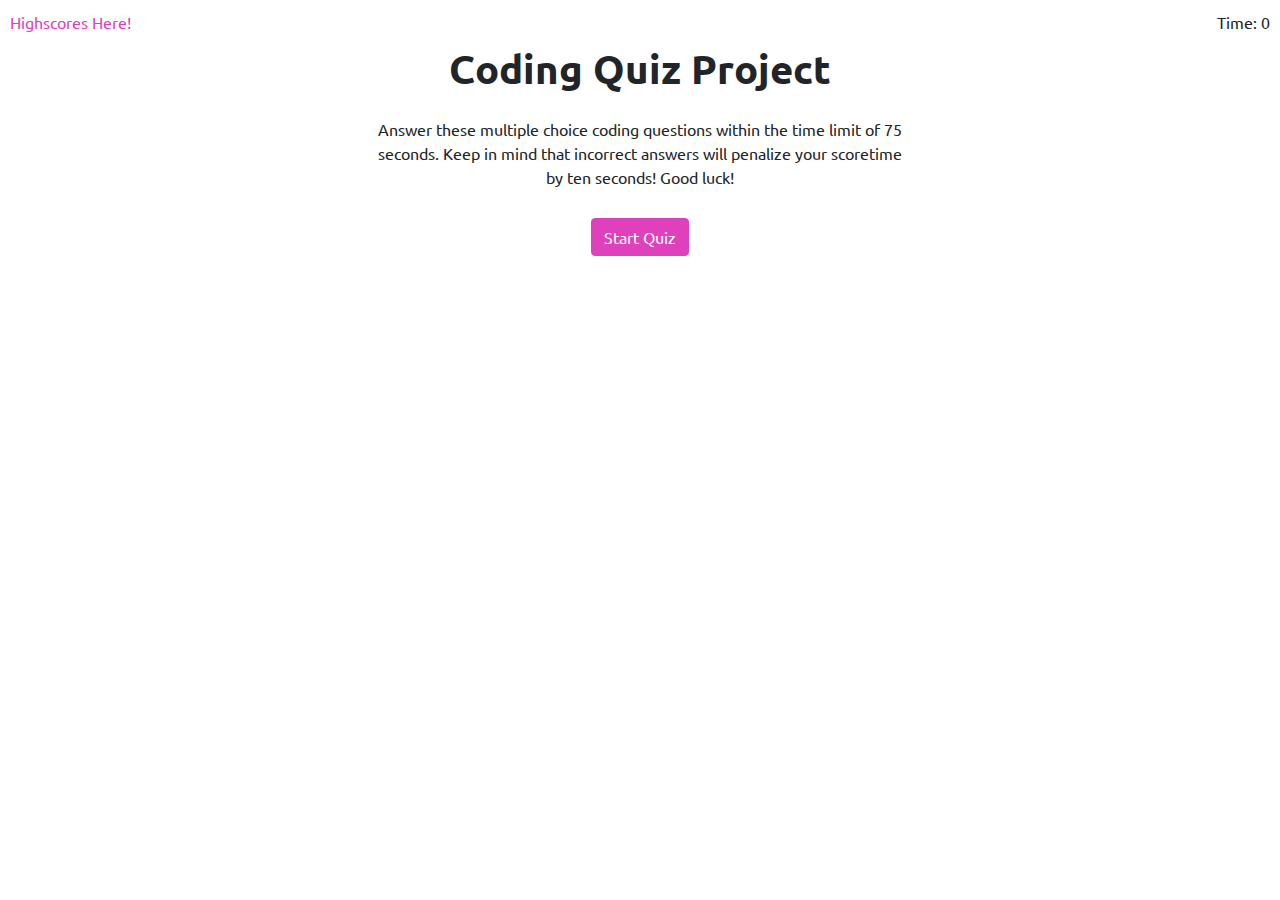
<file: index.html>
<!DOCTYPE html>
<html lang="en">

<head>
    <meta charset="UTF-8">
    <meta name="viewport" content="width=device-width, initial-scale=1,
            shrink-to-fit=no">
    <meta http-equiv="X-UA-Compatible" content="ie=edge">
    <link rel="stylesheet" href="https://stackpath.bootstrapcdn.com/bootstrap/4.3.1/css/bootstrap.min.css" integrity="sha384-ggOyR0iXCbMQv3Xipma34MD+dH/1fQ784/j6cY/iJTQUOhcWr7x9JvoRxT2MZw1T" crossorigin="anonymous">
    <link href="https://fonts.googleapis.com/css?family=Ubuntu&display=swap" rel="stylesheet">
    <link rel="stylesheet" href="style.css">
    <title>Coding Quiz Project</title>
</head>

<body>
    <header>
        <a href="highscore.html" id="highscore">Highscores Here!</a>
        <div class="right">Time: 0</div>
    </header>
    <div class="container">
        <div class="col-lg-6 col-md-12 center">
            <h1 class="center"><strong>Coding Quiz Project</strong></h1>
            <div class="center text">
                Answer these multiple choice coding questions within the time limit of 75 seconds. Keep in mind that incorrect answers will penalize your scoretime by ten seconds! Good luck!
            </div>
            <button type="button" class="btn btn-primary purple" id="start">Start Quiz</button>
        </div>
    </div>
    <script language="JavaScript">
        function main() {
            document.getElementById("start").addEventListener("click", function() {
                window.location.href = "quiz.html"
            })
        }
        main()
    </script>
    <script src="https://code.jquery.com/jquery-3.3.1.slim.min.js" integrity="sha384-q8i/X+965DzO0rT7abK41JStQIAqVgRVzpbzo5smXKp4YfRvH+8abtTE1Pi6jizo" crossorigin="anonymous"></script>
    <script src="https://stackpath.bootstrapcdn.com/bootstrap/4.3.1/js/bootstrap.min.js" integrity="sha384-JjSmVgyd0p3pXB1rRibZUAYoIIy6OrQ6VrjIEaFf/nJGzIxFDsf4x0xIM+B07jRM" crossorigin="anonymous"></script>
</body>

</html>
</file>
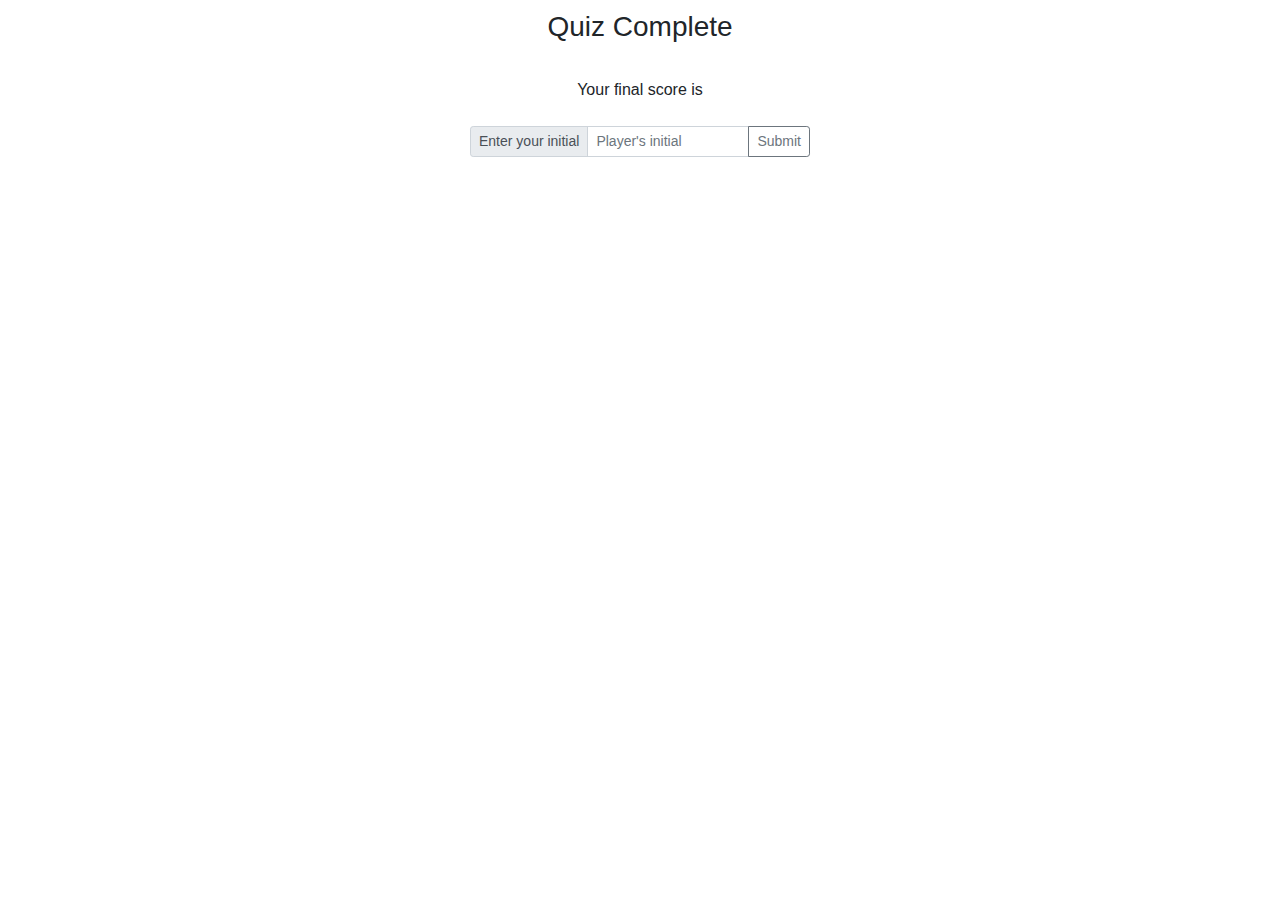
<file: highscore.html>
<!DOCTYPE html>
<html lang="en">

<head>
    <meta charset="UTF-8">
    <meta name="viewport" content="width=device-width, initial-scale=1,
            shrink-to-fit=no">
    <meta http-equiv="X-UA-Compatible" content="ie=edge">
    <link rel="stylesheet" href="https://stackpath.bootstrapcdn.com/bootstrap/4.3.1/css/bootstrap.min.css" integrity="sha384-ggOyR0iXCbMQv3Xipma34MD+dH/1fQ784/j6cY/iJTQUOhcWr7x9JvoRxT2MZw1T" crossorigin="anonymous">
    <link rel="stylesheet" href="style.css">
    <title>HighScores</title>
</head>

<body>
    <header>
        <h3 class="center">Quiz Complete</h3><br>
    </header>
    <div class="container">
        <div class="col-lg-4 col-md-6 col-sm-8 col-xs-10 center">
            <div>Your final score is <span id='score'></span></div><br>
            <div class="input-group input-group-sm mb-3">
                <div class="input-group-prepend">
                    <span class="input-group-text" id="inputGroup-sizing-default">Enter your initial</span>
                </div>
                <input type="text" class="form-control" placeholder="Player's initial" aria-label="Player's initial" aria-describedby="button-submit">
                <div class="input-group-append">
                    <button class="btn btn-outline-secondary" type="button" id="button-addon2">Submit</button>
                </div>
            </div>
        </div>
    </div>
    <script language="JavaScript">
        document.querySelector('span').textContent = window.localStorage.getItem('score')
        document.querySelector('button').addEventListener('click', function(e) {
            e.preventDefault()
            window.localStorage.setItem('ini', document.querySelector('input').value)
            window.location.href = 'highscore.html'
        })
    </script>
    <script src="https://code.jquery.com/jquery-3.3.1.slim.min.js" integrity="sha384-q8i/X+965DzO0rT7abK41JStQIAqVgRVzpbzo5smXKp4YfRvH+8abtTE1Pi6jizo" crossorigin="anonymous"></script>
    <script src="https://stackpath.bootstrapcdn.com/bootstrap/4.3.1/js/bootstrap.min.js" integrity="sha384-JjSmVgyd0p3pXB1rRibZUAYoIIy6OrQ6VrjIEaFf/nJGzIxFDsf4x0xIM+B07jRM" crossorigin="anonymous"></script>
</body>

</html>
</file>
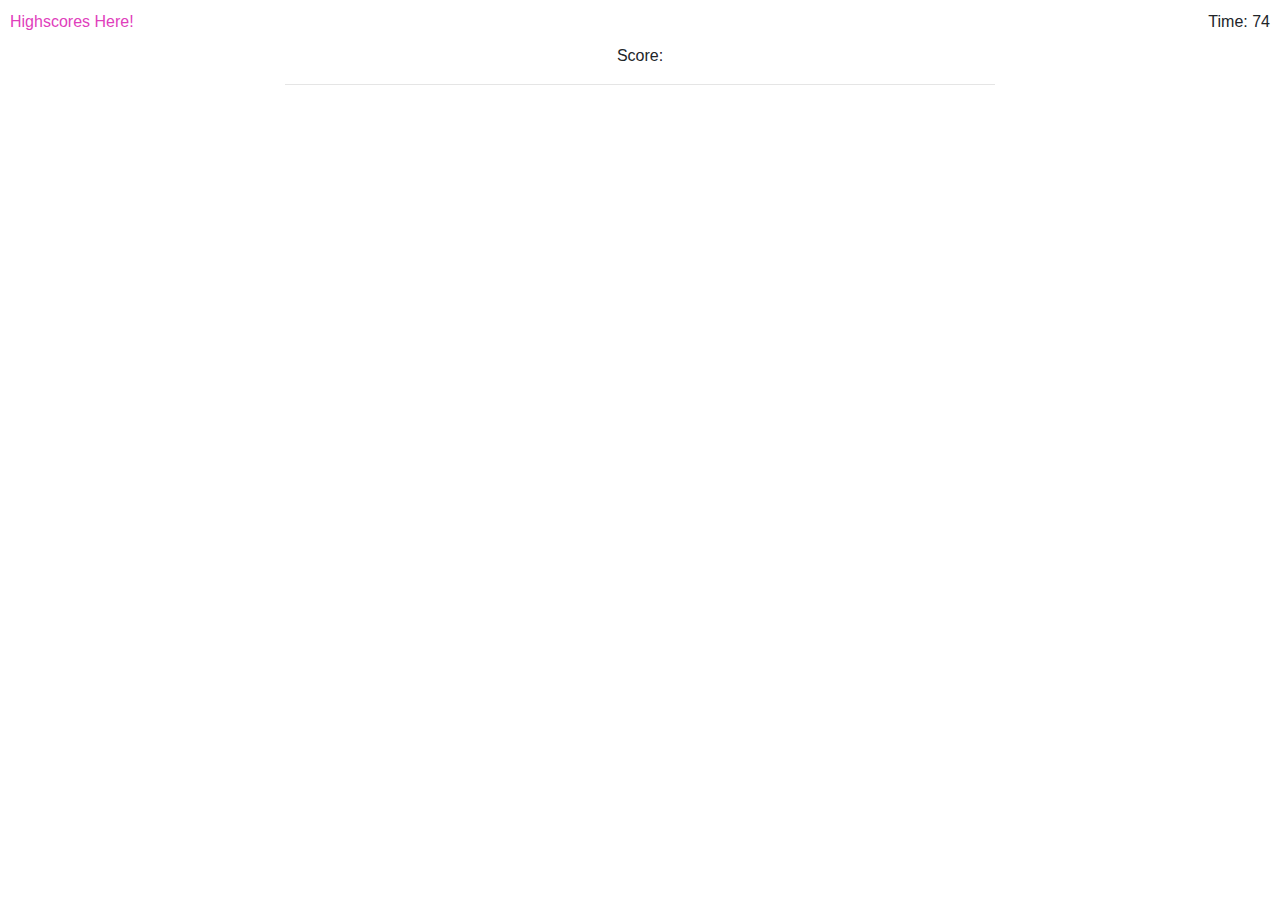
<file: quiz.html>
<!DOCTYPE html>
<html lang="en">

<head>
    <meta charset="UTF-8" />
    <meta name="viewport" content="width=device-width, initial-scale=1,
            shrink-to-fit=no" />
    <meta http-equiv="X-UA-Compatible" content="ie=edge" />
    <link rel="stylesheet" href="https://stackpath.bootstrapcdn.com/bootstrap/4.3.1/css/bootstrap.min.css" integrity="sha384-ggOyR0iXCbMQv3Xipma34MD+dH/1fQ784/j6cY/iJTQUOhcWr7x9JvoRxT2MZw1T" crossorigin="anonymous" />
    <link rel="stylesheet" href="style.css" />
    <title>Coding Quiz Challenge</title>
</head>

<body>
    <header>
        <a href="highscore.html" id="highscore">Highscores Here!</a>
        <div class="right">Time: <span id="time">0</span>
        </div>
    </header>
    <div class="container">
        <div class="center">Score: <span id="score">0</span></div>
        <div class="col-lg-8 col-md-12 center">
            <h3 class="left question" id="question"></h3>
            <div class="left container" id="choice"></div>
            <hr>
            <div class="left answer"></div>
        </div>
    </div>
    <script src="script.js"></script>
    <script src="https://code.jquery.com/jquery-3.3.1.slim.min.js" integrity="sha384-q8i/X+965DzO0rT7abK41JStQIAqVgRVzpbzo5smXKp4YfRvH+8abtTE1Pi6jizo" crossorigin="anonymous"></script>
    <script src="https://stackpath.bootstrapcdn.com/bootstrap/4.3.1/js/bootstrap.min.js" integrity="sha384-JjSmVgyd0p3pXB1rRibZUAYoIIy6OrQ6VrjIEaFf/nJGzIxFDsf4x0xIM+B07jRM" crossorigin="anonymous"></script>
</body>

</html>
</file>
<file: style.css>
* {
    font-family: 'Ubuntu', sans-serif;
}

header {
    margin: 10px;
}

span {
    text-align: right;
}

#highscore {
    color: #df40bc;
    display: inline-block;
}

.right {
    float: right;
}

.center {
    margin: 0 auto;
    text-align: center;
}

.text {
    margin-top: 24px;
    margin-bottom: 24px;
}

.btn-primary {
    background-color: #df40bc;
    border-color: #df40bc;
    margin-top: 5px;
    margin-bottom: 5px;
}

.btn-primary:hover {
    background-color: #ad3298;
    border-color: #ad3298;
}

.v-left {
    display: block;
    font-size: 18px;
    margin: 8px;
}

.left {
    text-align: left;
}

.question {
    margin-bottom: 12px;
}

.list-group-item {
    background-color: #df40bc;
    color: lightgrey;
    margin: 6px 0 6px 0;
}
</file>
